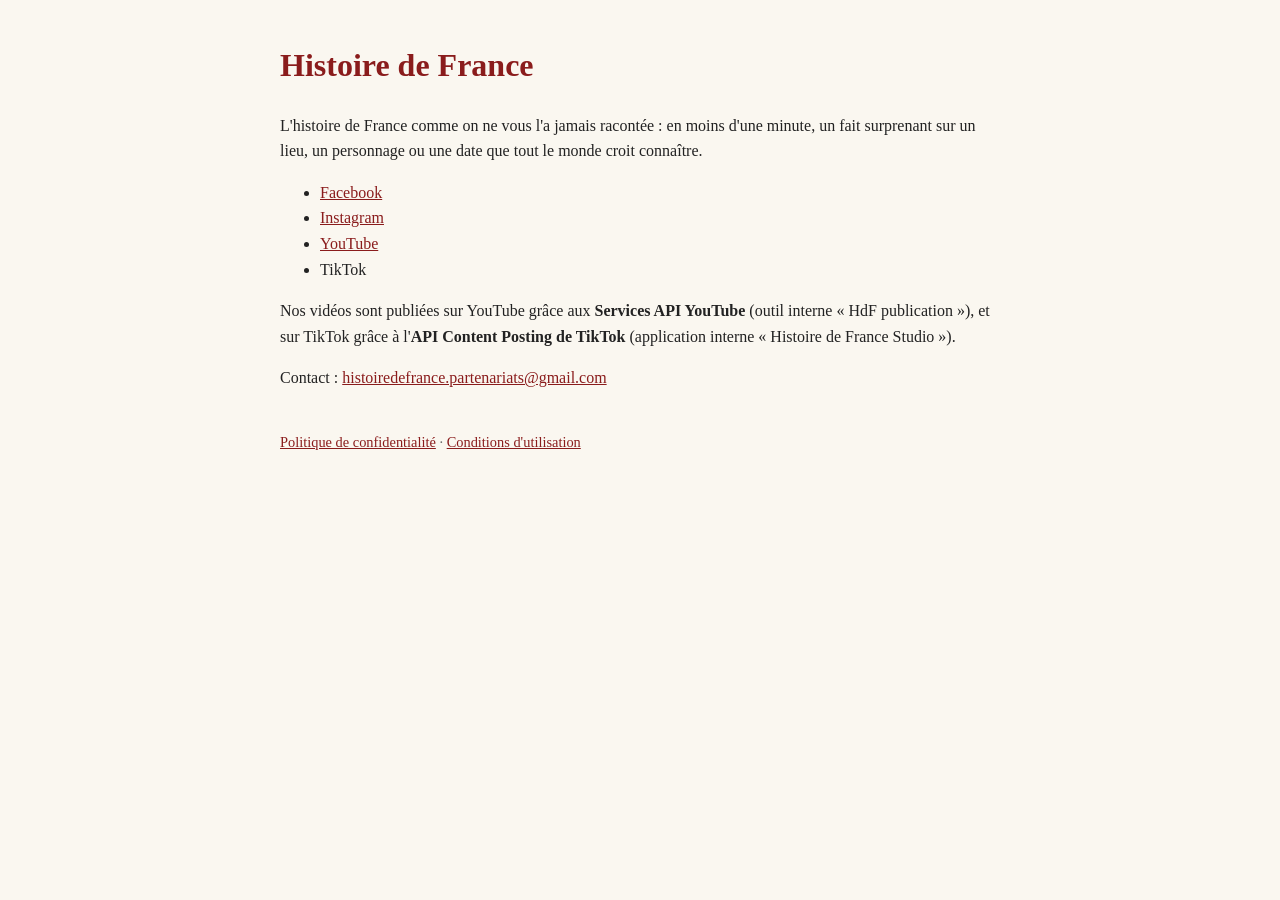
<file: index.html>
<!doctype html><html lang="fr"><head><meta charset="utf-8"><meta name="viewport" content="width=device-width,initial-scale=1">
<title>Histoire de France</title><link rel="stylesheet" href="style.css"></head><body>
<h1>Histoire de France</h1>
<p>L'histoire de France comme on ne vous l'a jamais racontée : en moins d'une minute, un fait surprenant sur un lieu, un personnage ou une date que tout le monde croit connaître.</p>
<ul>
<li><a href="https://www.facebook.com/Histoire.France">Facebook</a></li>
<li><a href="https://www.instagram.com/histoiredefrance.tv">Instagram</a></li>
<li><a href="https://www.youtube.com/@histoiredefrance-tv">YouTube</a></li>
<li>TikTok</li>
</ul>
<p>Nos vidéos sont publiées sur YouTube grâce aux <strong>Services API YouTube</strong> (outil interne « HdF publication »), et sur TikTok grâce à l'<strong>API Content Posting de TikTok</strong> (application interne « Histoire de France Studio »).</p>
<p>Contact : <a href="mailto:histoiredefrance.partenariats@gmail.com">histoiredefrance.partenariats@gmail.com</a></p>
<footer><a href="confidentialite.html">Politique de confidentialité</a> · <a href="conditions.html">Conditions d'utilisation</a></footer>
</body></html>
</file>
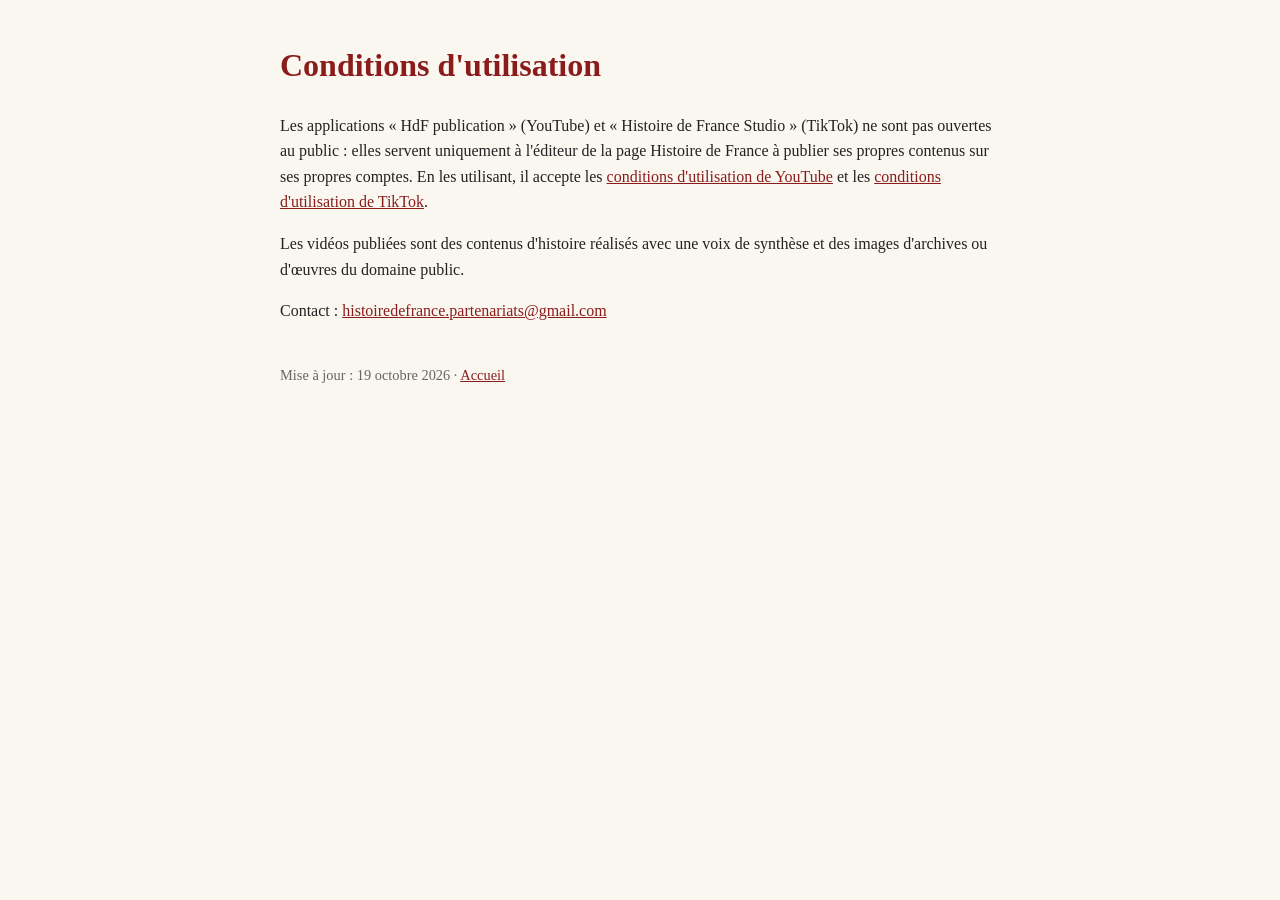
<file: conditions.html>
<!doctype html><html lang="fr"><head><meta charset="utf-8"><meta name="viewport" content="width=device-width,initial-scale=1">
<title>Conditions d'utilisation – Histoire de France</title><link rel="stylesheet" href="style.css"></head><body>
<h1>Conditions d'utilisation</h1>
<p>Les applications « HdF publication » (YouTube) et « Histoire de France Studio » (TikTok) ne sont pas ouvertes au public : elles servent uniquement à l'éditeur de la page Histoire de France à publier ses propres contenus sur ses propres comptes. En les utilisant, il accepte les <a href="https://www.youtube.com/t/terms">conditions d'utilisation de YouTube</a> et les <a href="https://www.tiktok.com/legal/page/eea/terms-of-service/fr">conditions d'utilisation de TikTok</a>.</p>
<p>Les vidéos publiées sont des contenus d'histoire réalisés avec une voix de synthèse et des images d'archives ou d'œuvres du domaine public.</p>
<p>Contact : <a href="mailto:histoiredefrance.partenariats@gmail.com">histoiredefrance.partenariats@gmail.com</a></p>
<footer>Mise à jour : 19 octobre 2026 · <a href="index.html">Accueil</a></footer>
</body></html>
</file>
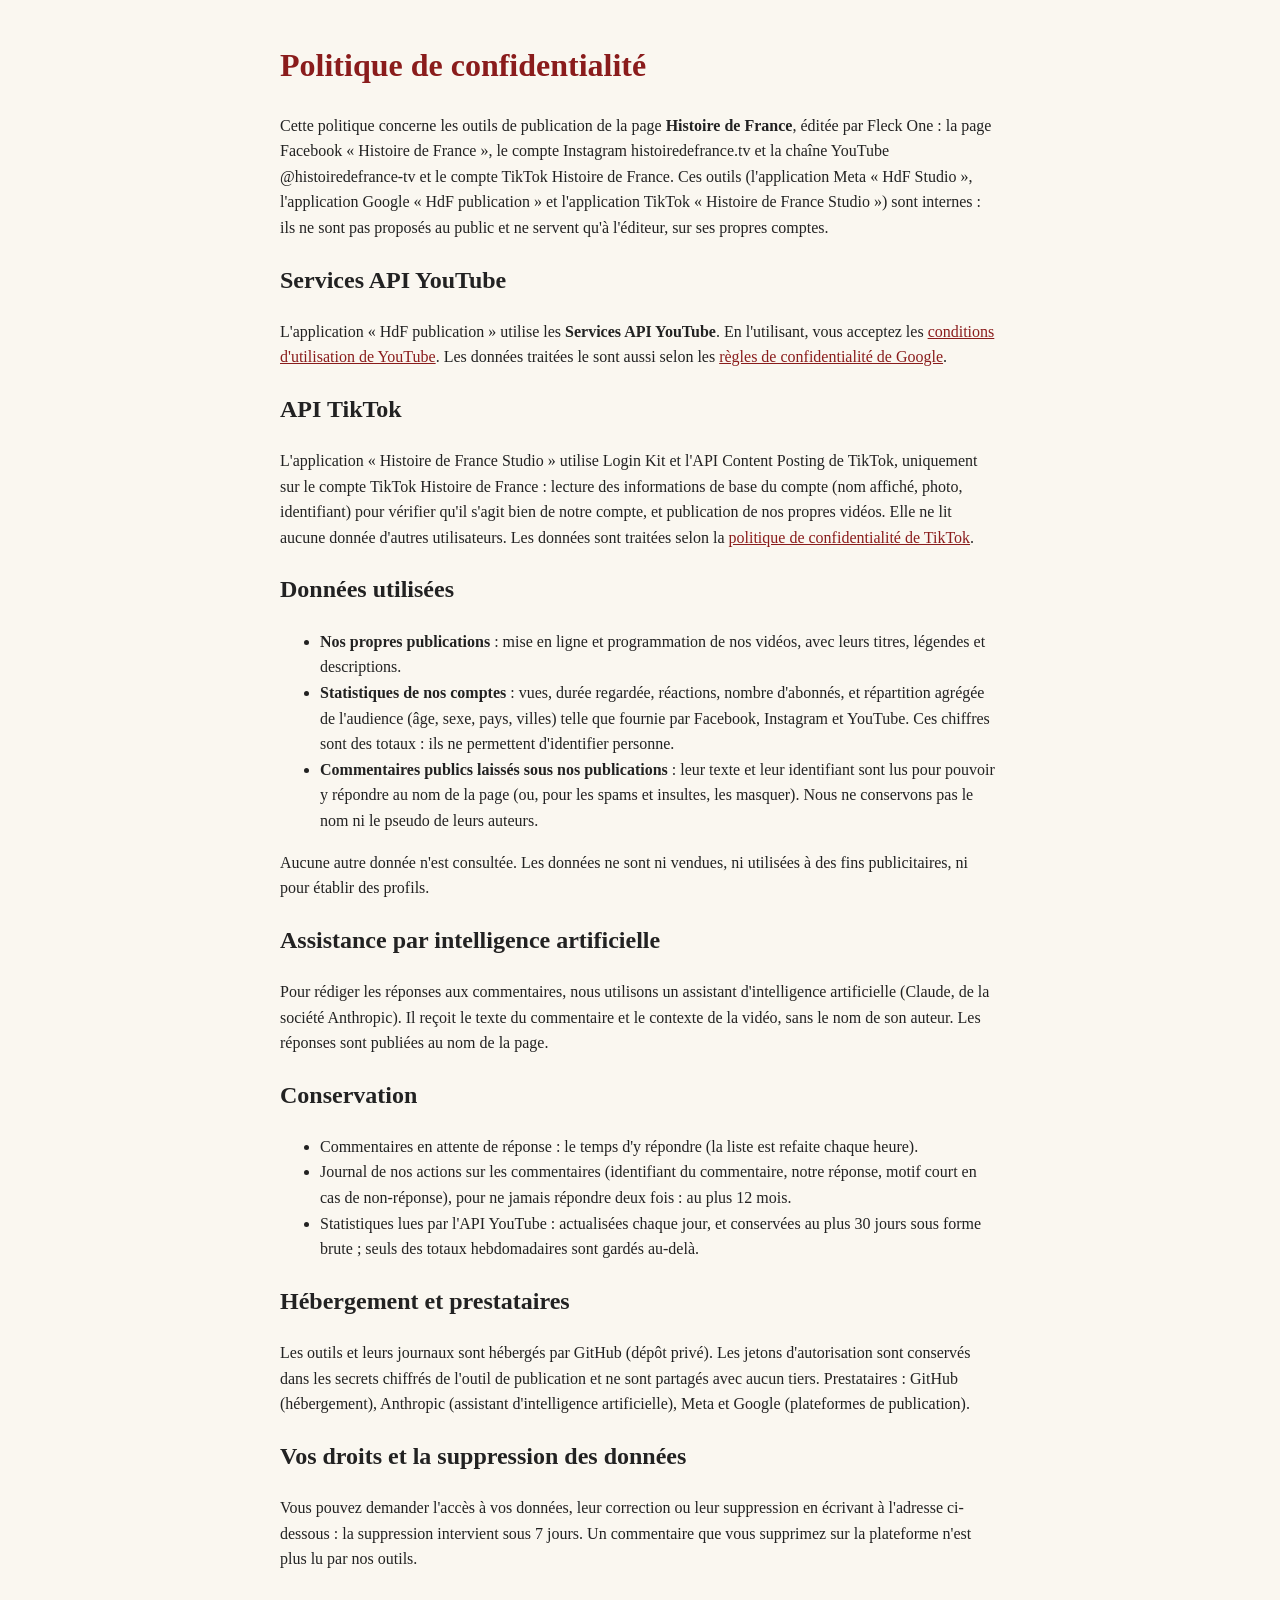
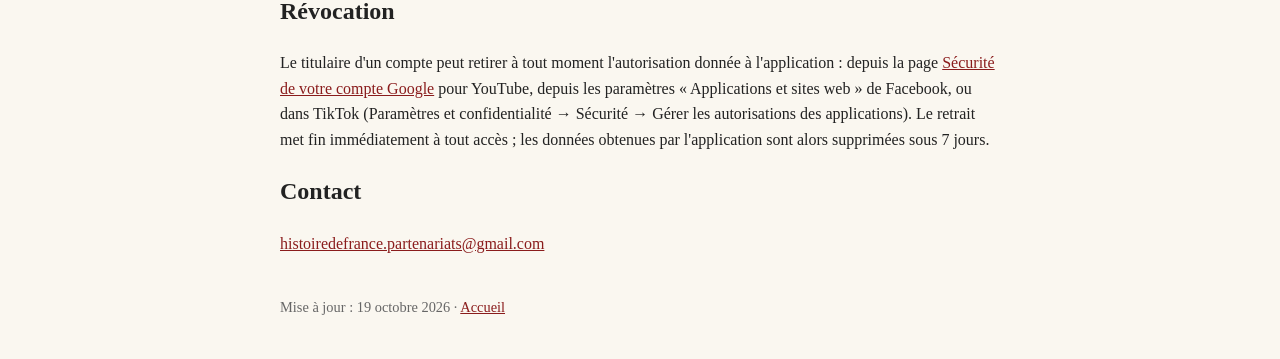
<file: confidentialite.html>
<!doctype html><html lang="fr"><head><meta charset="utf-8"><meta name="viewport" content="width=device-width,initial-scale=1">
<title>Politique de confidentialité – Histoire de France</title><link rel="stylesheet" href="style.css"></head><body>
<h1>Politique de confidentialité</h1>
<p>Cette politique concerne les outils de publication de la page <strong>Histoire de France</strong>, éditée par Fleck One : la page Facebook « Histoire de France », le compte Instagram histoiredefrance.tv et la chaîne YouTube @histoiredefrance-tv et le compte TikTok Histoire de France. Ces outils (l'application Meta « HdF Studio », l'application Google « HdF publication » et l'application TikTok « Histoire de France Studio ») sont internes : ils ne sont pas proposés au public et ne servent qu'à l'éditeur, sur ses propres comptes.</p>

<h2>Services API YouTube</h2>
<p>L'application « HdF publication » utilise les <strong>Services API YouTube</strong>. En l'utilisant, vous acceptez les <a href="https://www.youtube.com/t/terms">conditions d'utilisation de YouTube</a>. Les données traitées le sont aussi selon les <a href="https://policies.google.com/privacy">règles de confidentialité de Google</a>.</p>

<h2>API TikTok</h2>
<p>L'application « Histoire de France Studio » utilise Login Kit et l'API Content Posting de TikTok, uniquement sur le compte TikTok Histoire de France : lecture des informations de base du compte (nom affiché, photo, identifiant) pour vérifier qu'il s'agit bien de notre compte, et publication de nos propres vidéos. Elle ne lit aucune donnée d'autres utilisateurs. Les données sont traitées selon la <a href="https://www.tiktok.com/legal/page/eea/privacy-policy/fr">politique de confidentialité de TikTok</a>.</p>
<h2>Données utilisées</h2>
<ul>
<li><strong>Nos propres publications</strong> : mise en ligne et programmation de nos vidéos, avec leurs titres, légendes et descriptions.</li>
<li><strong>Statistiques de nos comptes</strong> : vues, durée regardée, réactions, nombre d'abonnés, et répartition agrégée de l'audience (âge, sexe, pays, villes) telle que fournie par Facebook, Instagram et YouTube. Ces chiffres sont des totaux : ils ne permettent d'identifier personne.</li>
<li><strong>Commentaires publics laissés sous nos publications</strong> : leur texte et leur identifiant sont lus pour pouvoir y répondre au nom de la page (ou, pour les spams et insultes, les masquer). Nous ne conservons pas le nom ni le pseudo de leurs auteurs.</li>
</ul>
<p>Aucune autre donnée n'est consultée. Les données ne sont ni vendues, ni utilisées à des fins publicitaires, ni pour établir des profils.</p>

<h2>Assistance par intelligence artificielle</h2>
<p>Pour rédiger les réponses aux commentaires, nous utilisons un assistant d'intelligence artificielle (Claude, de la société Anthropic). Il reçoit le texte du commentaire et le contexte de la vidéo, sans le nom de son auteur. Les réponses sont publiées au nom de la page.</p>

<h2>Conservation</h2>
<ul>
<li>Commentaires en attente de réponse : le temps d'y répondre (la liste est refaite chaque heure).</li>
<li>Journal de nos actions sur les commentaires (identifiant du commentaire, notre réponse, motif court en cas de non-réponse), pour ne jamais répondre deux fois : au plus 12 mois.</li>
<li>Statistiques lues par l'API YouTube : actualisées chaque jour, et conservées au plus 30 jours sous forme brute ; seuls des totaux hebdomadaires sont gardés au-delà.</li></ul>

<h2>Hébergement et prestataires</h2>
<p>Les outils et leurs journaux sont hébergés par GitHub (dépôt privé). Les jetons d'autorisation sont conservés dans les secrets chiffrés de l'outil de publication et ne sont partagés avec aucun tiers. Prestataires : GitHub (hébergement), Anthropic (assistant d'intelligence artificielle), Meta et Google (plateformes de publication).</p>

<h2>Vos droits et la suppression des données</h2>
<p>Vous pouvez demander l'accès à vos données, leur correction ou leur suppression en écrivant à l'adresse ci-dessous : la suppression intervient sous 7 jours. Un commentaire que vous supprimez sur la plateforme n'est plus lu par nos outils.</p>

<h2>Révocation</h2>
<p>Le titulaire d'un compte peut retirer à tout moment l'autorisation donnée à l'application : depuis la page <a href="https://myaccount.google.com/permissions">Sécurité de votre compte Google</a> pour YouTube, depuis les paramètres « Applications et sites web » de Facebook, ou dans TikTok (Paramètres et confidentialité → Sécurité → Gérer les autorisations des applications). Le retrait met fin immédiatement à tout accès ; les données obtenues par l'application sont alors supprimées sous 7 jours.</p>

<h2>Contact</h2>
<p><a href="mailto:histoiredefrance.partenariats@gmail.com">histoiredefrance.partenariats@gmail.com</a></p>
<footer>Mise à jour : 19 octobre 2026 · <a href="index.html">Accueil</a></footer>
</body></html>
</file>
<file: style.css>
body{font-family:Georgia,serif;max-width:720px;margin:40px auto;padding:0 16px;line-height:1.6;color:#222;background:#faf7f0}
h1{color:#8a1c1c}a{color:#8a1c1c}footer{margin-top:40px;font-size:.9em;color:#666}
</file>
